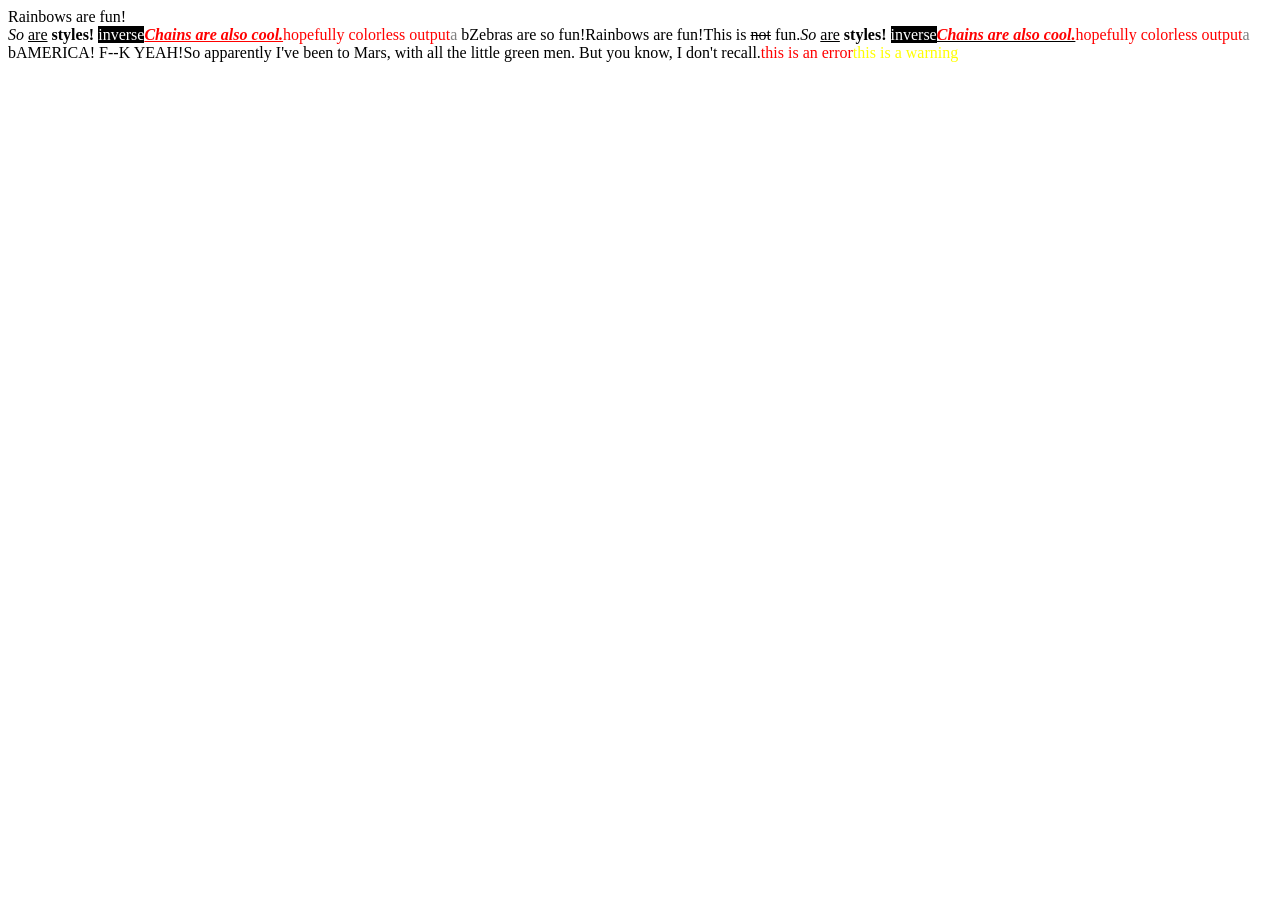
<file: PushNotifications/plugins/cordova-plugin-mfp/hooks/node_modules/strings/node_modules/colors/example.html>
<!DOCTYPE HTML>
<html lang="en-us">
  <head>
    <meta http-equiv="Content-type" content="text/html; charset=utf-8">
    <title>Colors Example</title>
    <script src="colors.js"></script>
  </head>
  <body>
    <script>

    var test = colors.red("hopefully colorless output");

    document.write('Rainbows are fun!'.rainbow + '<br/>');
    document.write('So '.italic + 'are'.underline + ' styles! '.bold + 'inverse'.inverse); // styles not widely supported
    document.write('Chains are also cool.'.bold.italic.underline.red); // styles not widely supported
    //document.write('zalgo time!'.zalgo);
    document.write(test.stripColors);
    document.write("a".grey + " b".black);

    document.write("Zebras are so fun!".zebra);

    document.write(colors.rainbow('Rainbows are fun!'));
    document.write("This is " + "not".strikethrough + " fun.");

    document.write(colors.italic('So ') + colors.underline('are') + colors.bold(' styles! ') + colors.inverse('inverse')); // styles not widely supported
    document.write(colors.bold(colors.italic(colors.underline(colors.red('Chains are also cool.'))))); // styles not widely supported
    //document.write(colors.zalgo('zalgo time!'));
    document.write(colors.stripColors(test));
    document.write(colors.grey("a") + colors.black(" b"));

    colors.addSequencer("america", function(letter, i, exploded) {
      if(letter === " ") return letter;
      switch(i%3) {
        case 0: return letter.red;
        case 1: return letter.white;
        case 2: return letter.blue;
      }
    });

    colors.addSequencer("random", (function() {
      var available = ['bold', 'underline', 'italic', 'inverse', 'grey', 'yellow', 'red', 'green', 'blue', 'white', 'cyan', 'magenta'];

      return function(letter, i, exploded) {
        return letter === " " ? letter : letter[available[Math.round(Math.random() * (available.length - 1))]];
      };
    })());

    document.write("AMERICA! F--K YEAH!".america);
    document.write("So apparently I've been to Mars, with all the little green men. But you know, I don't recall.".random);

    //
    // Custom themes
    //

    colors.setTheme({
      silly: 'rainbow',
      input: 'grey',
      verbose: 'cyan',
      prompt: 'grey',
      info: 'green',
      data: 'grey',
      help: 'cyan',
      warn: 'yellow',
      debug: 'blue',
      error: 'red'
    });

    // outputs red text
    document.write("this is an error".error);

    // outputs yellow text
    document.write("this is a warning".warn);

    </script>
  </body>
</html>
</file>
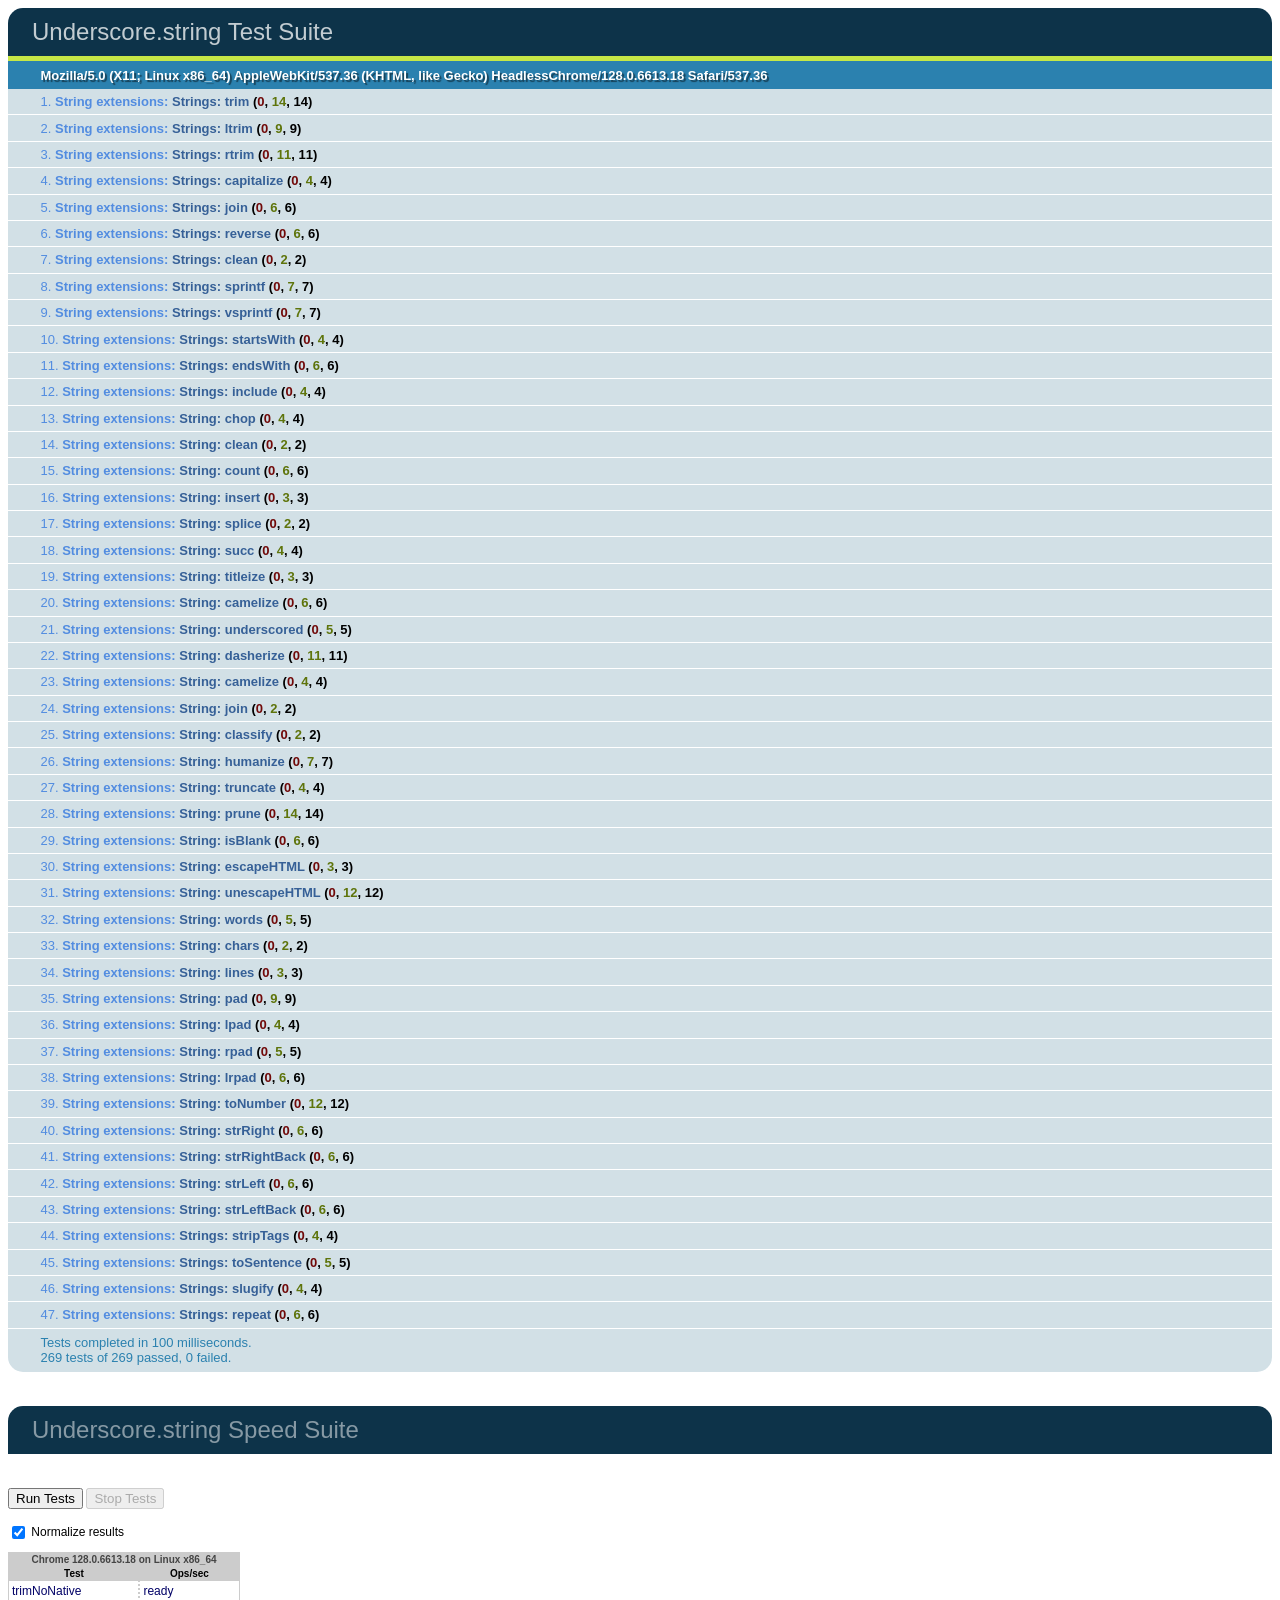
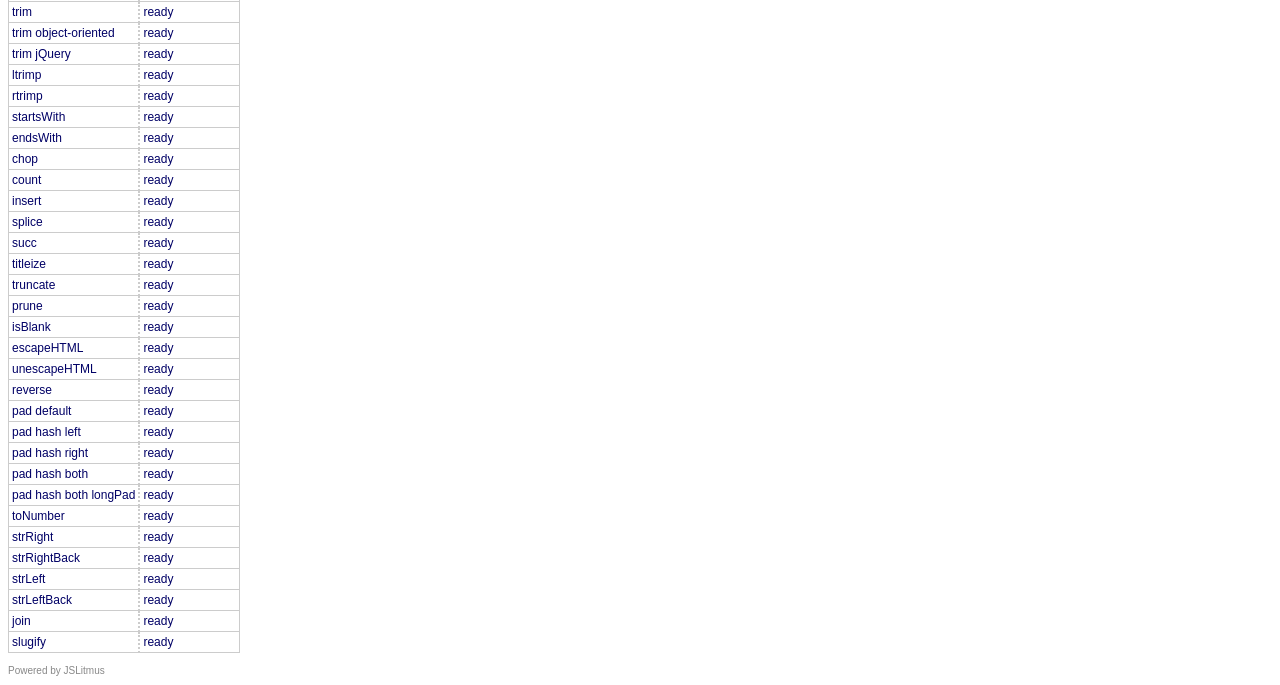
<file: PushNotifications/plugins/cordova-plugin-mfp/hooks/node_modules/strings/node_modules/grunt/node_modules/underscore.string/test/test.html>
<!DOCTYPE HTML>
<html>
<head>
  <meta charset="utf-8">
  <title>Underscore.strings Test Suite</title>
  <link rel="stylesheet" href="test_underscore/vendor/qunit.css" type="text/css" media="screen" />
  <script type="text/javascript" src="test_underscore/vendor/jquery.js"></script>
  <script type="text/javascript" src="test_underscore/vendor/qunit.js"></script>
  <script type="text/javascript" src="test_underscore/vendor/jslitmus.js"></script>
  <script type="text/javascript" src="underscore.js"></script>
  <script type="text/javascript" src="../lib/underscore.string.js"></script>
  <script type="text/javascript" src="strings.js"></script>
  <script type="text/javascript" src="speed.js"></script>
</head>
<body>
  <h1 id="qunit-header">Underscore.string Test Suite</h1>
  <h2 id="qunit-banner"></h2>
  <h2 id="qunit-userAgent"></h2>
  <ol id="qunit-tests"></ol>
  <br />
  <h1 class="qunit-header">Underscore.string Speed Suite</h1>
  <!-- <h2 class="qunit-userAgent">
    A representative sample of the functions are benchmarked here, to provide
    a sense of how fast they might run in different browsers.
    Each iteration runs on an array of 1000 elements.<br /><br />
    For example, the 'intersect' test measures the number of times you can
    find the intersection of two thousand-element arrays in one second.
  </h2> -->
  <br />
</body>
</html>
</file>
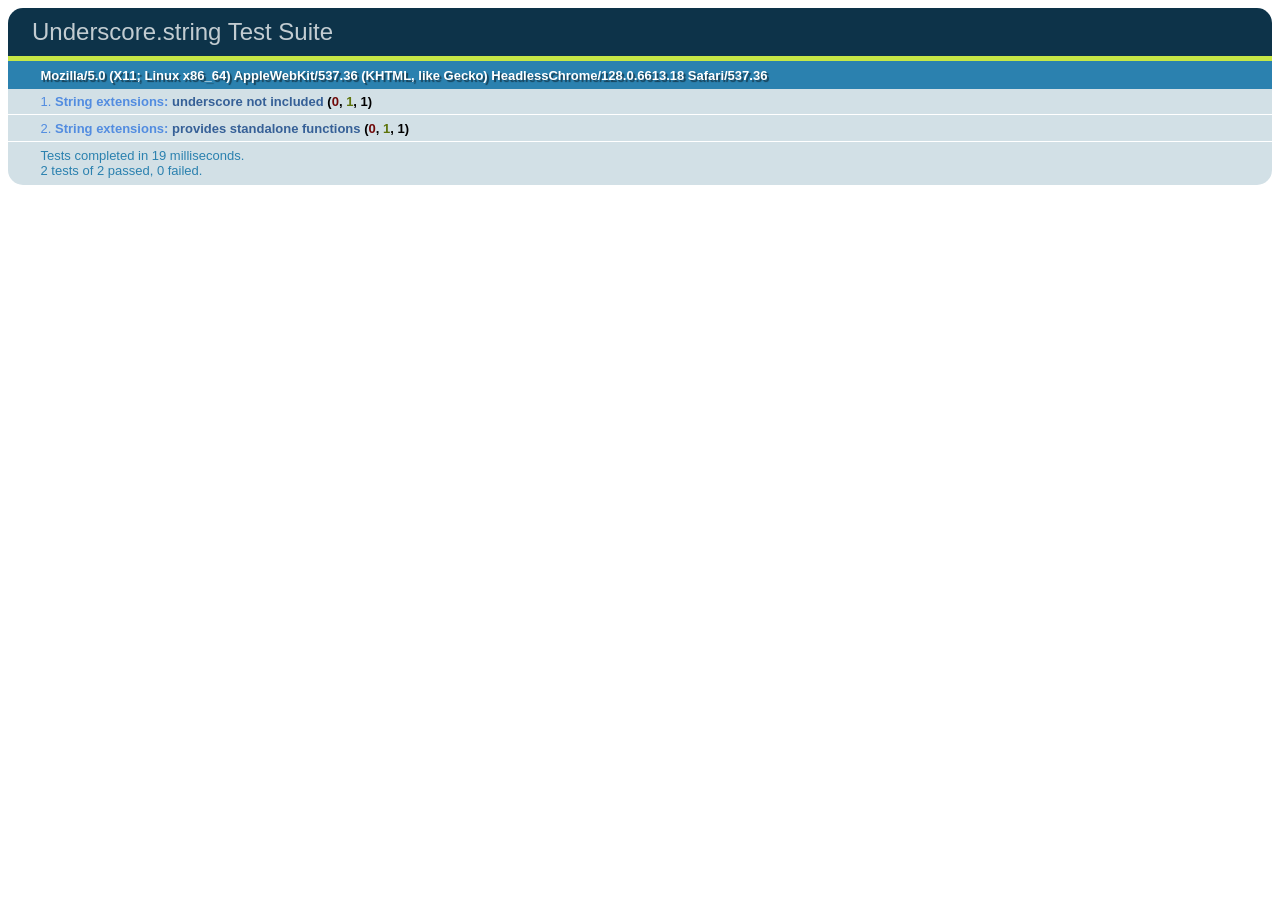
<file: PushNotifications/plugins/cordova-plugin-mfp/hooks/node_modules/strings/node_modules/grunt/node_modules/underscore.string/test/test_standalone.html>
<!DOCTYPE HTML>
<html>
<head>
  <title>Underscore.strings Test Suite</title>
  <link rel="stylesheet" href="test_underscore/vendor/qunit.css" type="text/css" media="screen" />
  <script type="text/javascript" src="test_underscore/vendor/jquery.js"></script>
  <script type="text/javascript" src="test_underscore/vendor/qunit.js"></script>
  <script type="text/javascript" src="../lib/underscore.string.js"></script>
  <script type="text/javascript" src="strings_standalone.js"></script>

</head>
<body>
  <h1 id="qunit-header">Underscore.string Test Suite</h1>
  <h2 id="qunit-banner"></h2>
  <h2 id="qunit-userAgent"></h2>
  <ol id="qunit-tests"></ol>
</body>
</html>
</file>
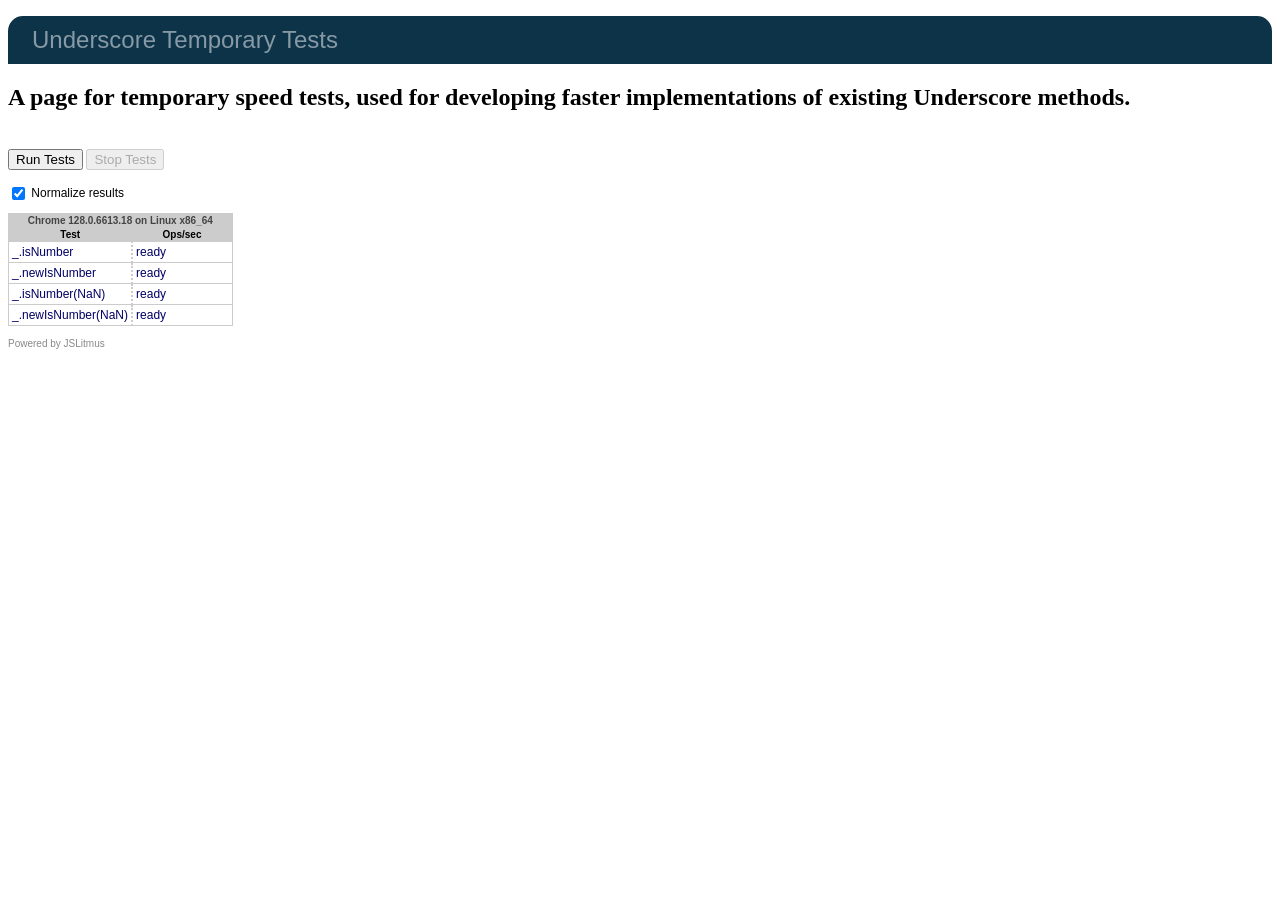
<file: PushNotifications/plugins/cordova-plugin-mfp/hooks/node_modules/strings/node_modules/grunt/node_modules/underscore.string/test/test_underscore/temp_tests.html>
<!DOCTYPE HTML>
<html>
<head>
  <title>Underscore Temporary Tests</title>
  <link rel="stylesheet" href="vendor/qunit.css" type="text/css" media="screen" />
  <script type="text/javascript" src="vendor/jquery.js"></script>
  <script type="text/javascript" src="vendor/jslitmus.js"></script>
  <script type="text/javascript" src="../underscore.js"></script>
  <script type="text/javascript" src="temp.js"></script>
</head>
<body>
  <h1 class="qunit-header">Underscore Temporary Tests</h1>
  <h2 class="qunit-userAgent">
    A page for temporary speed tests, used for developing faster implementations
    of existing Underscore methods.
  </h2>
  <br />
</body>
</html>
</file>
<file: PushNotifications/plugins/cordova-plugin-mfp/hooks/node_modules/strings/node_modules/grunt/node_modules/underscore.string/test/test_underscore/vendor/qunit.css>
/** Font Family and Sizes */

#qunit-tests, #qunit-header, .qunit-header, #qunit-banner, #qunit-testrunner-toolbar, #qunit-userAgent, #qunit-testresult {
	font-family: "Helvetica Neue Light", "HelveticaNeue-Light", "Helvetica Neue", Calibri, Helvetica, Arial;
}

#qunit-testrunner-toolbar, #qunit-userAgent, #qunit-testresult, #qunit-tests li { font-size: small; }
#qunit-tests { font-size: smaller; }


/** Resets */

#qunit-tests, #qunit-tests ol, #qunit-header, #qunit-banner, #qunit-userAgent, #qunit-testresult {
	margin: 0;
	padding: 0;
}


/** Header */

#qunit-header, .qunit-header {
	padding: 0.5em 0 0.5em 1em;

	color: #8699a4;
	background-color: #0d3349;

	font-size: 1.5em;
	line-height: 1em;
	font-weight: normal;

	border-radius: 15px 15px 0 0;
	-moz-border-radius: 15px 15px 0 0;
	-webkit-border-top-right-radius: 15px;
	-webkit-border-top-left-radius: 15px;
}

#qunit-header a {
	text-decoration: none;
	color: #c2ccd1;
}

#qunit-header a:hover,
#qunit-header a:focus {
	color: #fff;
}

#qunit-banner {
	height: 5px;
}

#qunit-testrunner-toolbar {
	padding: 0em 0 0.5em 2em;
}

#qunit-userAgent {
	padding: 0.5em 0 0.5em 2.5em;
	background-color: #2b81af;
	color: #fff;
	text-shadow: rgba(0, 0, 0, 0.5) 2px 2px 1px;
}


/** Tests: Pass/Fail */

#qunit-tests {
	list-style-position: inside;
}

#qunit-tests li {
	padding: 0.4em 0.5em 0.4em 2.5em;
	border-bottom: 1px solid #fff;
	list-style-position: inside;
}

#qunit-tests li strong {
	cursor: pointer;
}

#qunit-tests ol {
	margin-top: 0.5em;
	padding: 0.5em;

	background-color: #fff;

	border-radius: 15px;
	-moz-border-radius: 15px;
	-webkit-border-radius: 15px;

	box-shadow: inset 0px 2px 13px #999;
	-moz-box-shadow: inset 0px 2px 13px #999;
	-webkit-box-shadow: inset 0px 2px 13px #999;
}

#qunit-tests table {
	border-collapse: collapse;
	margin-top: .2em;
}

#qunit-tests th {
	text-align: right;
	vertical-align: top;
	padding: 0 .5em 0 0;
}

#qunit-tests td {
	vertical-align: top;
}

#qunit-tests pre {
	margin: 0;
	white-space: pre-wrap;
	word-wrap: break-word;
}

#qunit-tests del {
	background-color: #e0f2be;
	color: #374e0c;
	text-decoration: none;
}

#qunit-tests ins {
	background-color: #ffcaca;
	color: #500;
	text-decoration: none;
}

/*** Test Counts */

#qunit-tests b.counts                       { color: black; }
#qunit-tests b.passed                       { color: #5E740B; }
#qunit-tests b.failed                       { color: #710909; }

#qunit-tests li li {
	margin: 0.5em;
	padding: 0.4em 0.5em 0.4em 0.5em;
	background-color: #fff;
	border-bottom: none;
	list-style-position: inside;
}

/*** Passing Styles */

#qunit-tests li li.pass {
	color: #5E740B;
	background-color: #fff;
	border-left: 26px solid #C6E746;
}

#qunit-tests .pass                          { color: #528CE0; background-color: #D2E0E6; }
#qunit-tests .pass .test-name               { color: #366097; }

#qunit-tests .pass .test-actual,
#qunit-tests .pass .test-expected           { color: #999999; }

#qunit-banner.qunit-pass                    { background-color: #C6E746; }

/*** Failing Styles */

#qunit-tests li li.fail {
	color: #710909;
	background-color: #fff;
	border-left: 26px solid #EE5757;
}

#qunit-tests .fail                          { color: #000000; background-color: #EE5757; }
#qunit-tests .fail .test-name,
#qunit-tests .fail .module-name             { color: #000000; }

#qunit-tests .fail .test-actual             { color: #EE5757; }
#qunit-tests .fail .test-expected           { color: green;   }

#qunit-banner.qunit-fail,
#qunit-testrunner-toolbar                   { background-color: #EE5757; }


/** Footer */

#qunit-testresult {
	padding: 0.5em 0.5em 0.5em 2.5em;

	color: #2b81af;
	background-color: #D2E0E6;

	border-radius: 0 0 15px 15px;
	-moz-border-radius: 0 0 15px 15px;
	-webkit-border-bottom-right-radius: 15px;
	-webkit-border-bottom-left-radius: 15px;
}

/** Fixture */

#qunit-fixture {
	position: absolute;
	top: -10000px;
	left: -10000px;
}
</file>
